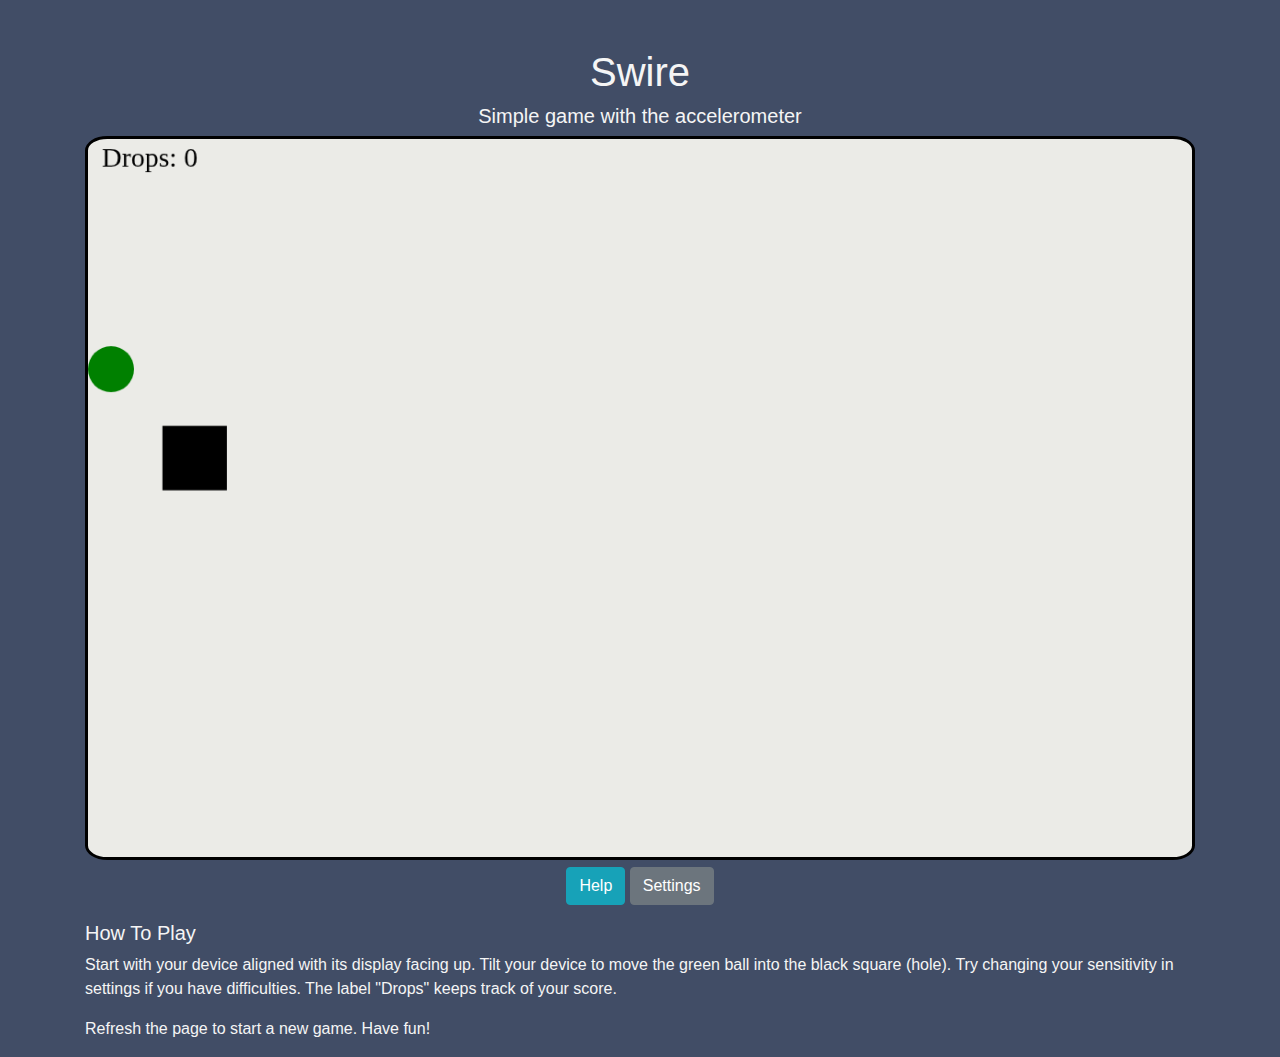
<file: index.html>
<!DOCTYPE html>
<html>
<head>
  <title>Swire</title>
  <link rel="stylesheet" href="./css/bootstrap.min.css">
  <link rel="stylesheet" href="./css/app.css">
</head>
<body>
  <div class="container">
    <div class="text-center mt-5">
      <h1 class="font-weight-light">Swire</h1>
      <h5 class="font-weight-light">Simple game with the accelerometer</h5>
      <canvas id="canvas" width="1200" height="600">
        Display this text if browser does not support canvas.
      </canvas>
    </div>
    <div class="text-center">
      <button class="btn btn-info" id="btnHelp">Help</button>
      <button class="btn btn-secondary"id="btnSettings">Settings</button>
    </div>

    <!-- content below -->
    <div id="content">
      <!-- How to Play -->
      <div class="mt-3" id="help">
        <h5>How To Play</h5>
        <p>Start with your device aligned with its display facing up. Tilt your device to move the green ball into the black square (hole).
           Try changing your sensitivity in settings if you have difficulties. The label "Drops" keeps track of your score.
        </p>
        <p>Refresh the page to start a new game. Have fun! </p>
      </div>
      <!-- Settings -->
      <div class="mt-3" id="settings">
        <h5>Settings</h5>
        <!-- X sensitivity -->
        <h5 class="font-weight-light mt-2">Current Horizontal Sensitivity: <span id="sensitivityX">0.3</span></h5>
        <div class="input-group mt-2">
          <select class="custom-select" id="inputSensitivityX" aria-label="Example select with button addon">
            <option value="0.1">0.1 - Low</option>
            <option value="0.3">0.3 - Med</option>
            <option value="0.6">0.6 - High</option>
          </select>
          <div class="input-group-append">
            <button id="btn_sensitivityX" onclick="updateSensitivityX()" class="btn btn-secondary" type="button">Change</button>
          </div>
        </div>
        <!-- Y sensitivity -->
        <h5 class="font-weight-light mt-2">Current Vertical Sensitivity: <span id="sensitivityY">4</span></h5>
        <div class="input-group mt-2 mb-3">
          <select class="custom-select" id="inputSensitivityY" aria-label="Example select with button addon">
            <option value="2">2 - Low</option>
            <option value="4">4 - Med</option>
            <option value="6">6 - High</option>
          </select>
          <div class="input-group-append">
            <button id="btn_sensitivityY" onclick="updateSensitivityY()" class="btn btn-secondary" type="button">Change</button>
          </div>
        </div>
      </div>
    </div>
  </div>

  <!-- Help & Settings -->
  <script>
    document.getElementById("btnHelp").onclick = function(){
      document.getElementById("help").style.display = "block";
      document.getElementById("settings").style.display = "none";
    }
    document.getElementById("btnSettings").onclick = function(){
      document.getElementById("help").style.display = "none";
      document.getElementById("settings").style.display = "block";
    }
  </script>

  <!-- Game JS Files -->
  <script src="./js/objects/ball.js"></script>
  <script src="./js/objects/hole.js"></script>
  <script src="./js/controls/keys.js"></script>
  <script src="./js/controls/orientation.js"></script>
  <script src="./js/canvas.js"></script>
  <script src="./js/logic.js"></script>
  <script src="./js/bootstrap.min.js"></script>
</body>
</html>
</file>
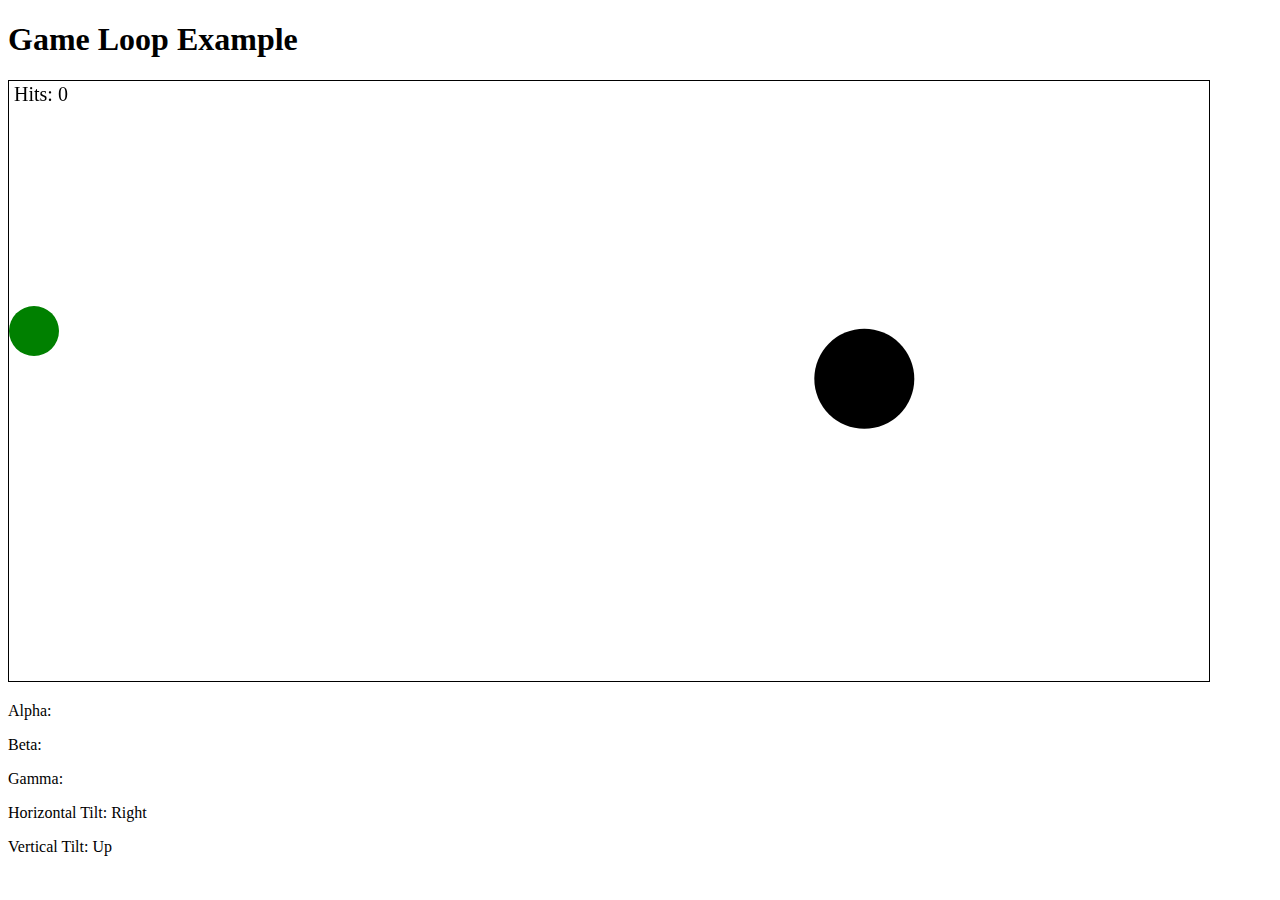
<file: gameloop.html>
<!DOCTYPE html>
<html>
<head>
  <title>Game Loop Example</title>
</head>
<body>
  <h1>Game Loop Example</h1>

  <canvas id="canvas" width="1200" height="600" style="border:1px solid black;">
    Display this text if browser does not support canvas.
  </canvas>

  <p>Alpha: <span id="alpha"></span></p>
  <p>Beta: <span id="beta"></span></p>
  <p>Gamma: <span id="gamma"></span></p>

  <p>Horizontal Tilt: <span id="horizontal"></span></p>
  <p>Vertical Tilt: <span id="vertical"></span></p>

  <script src="./objects/ball.js"></script>
  <script src="./objects/hole.js"></script>
  <script src="./controls/keys.js"></script>
  <script src="./controls/orientation.js"></script>
  <script src="canvas.js"></script>
  <script src="logic.js"></script>

</body>
</html>
</file>
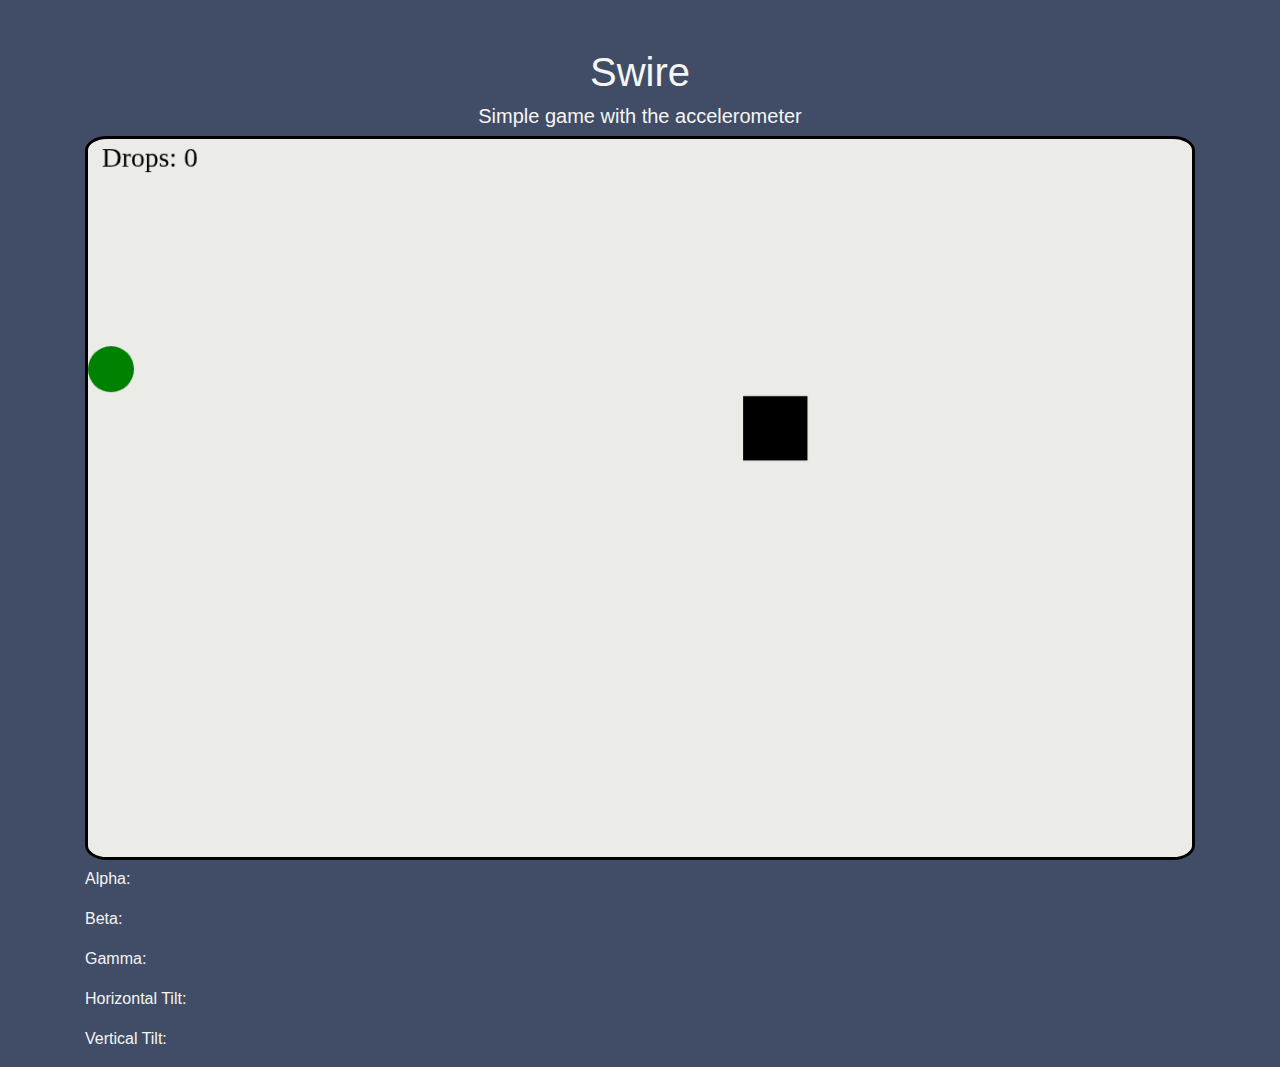
<file: swire.html>
<!DOCTYPE html>
<html>
<head>
  <title>Swire</title>
  <link rel="stylesheet" href="./css/bootstrap.min.css">
  <link rel="stylesheet" href="./css/app.css">
</head>
<body>
  <div class="container">
    <div class="text-center mt-5">
      <h1 class="font-weight-light">Swire</h1>
      <h5 class="font-weight-light">Simple game with the accelerometer</h5>
      <canvas id="canvas" width="1200" height="600">
        Display this text if browser does not support canvas.
      </canvas>
    </div>


    <p>Alpha: <span id="alpha"></span></p>
    <p>Beta: <span id="beta"></span></p>
    <p>Gamma: <span id="gamma"></span></p>

    <p>Horizontal Tilt: <span id="horizontal"></span></p>
    <p>Vertical Tilt: <span id="vertical"></span></p>
  </div>

  <!-- Game JS Files -->
  <script src="./js/objects/ball.js"></script>
  <script src="./js/objects/hole.js"></script>
  <script src="./js/controls/keys.js"></script>
  <script src="./js/controls/orientation.js"></script>
  <script src="./js/canvas.js"></script>
  <script src="./js/logic.js"></script>
  <script src="./js/bootstrap.min.js"></script>
</body>
</html>
</file>
<file: css/app.css>
body{
    color: whitesmoke;
    background-color: #414D66;
}
canvas{
    background-color:#EBEBE7;
    border-radius: 2%;
    border: 3px black solid;
    width: 100%;
}

#settings{
    display: none;
}
</file>
